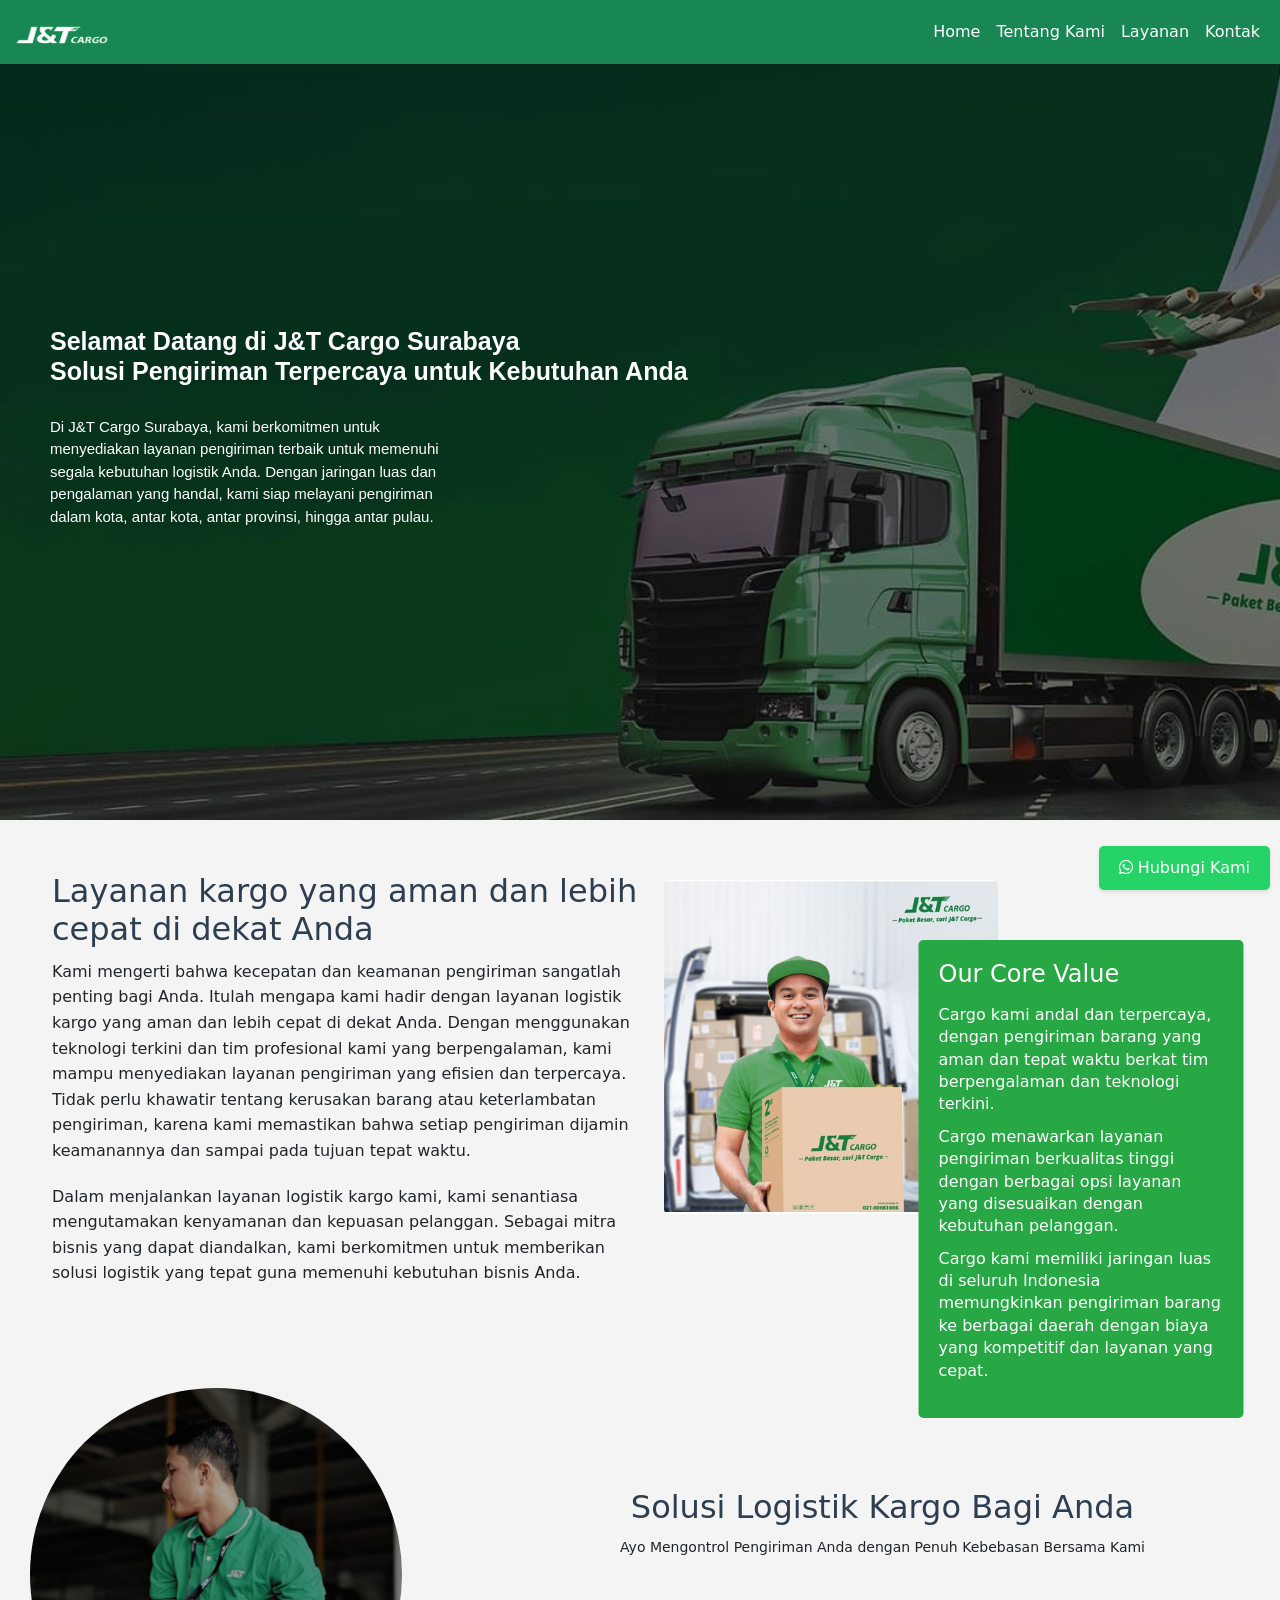
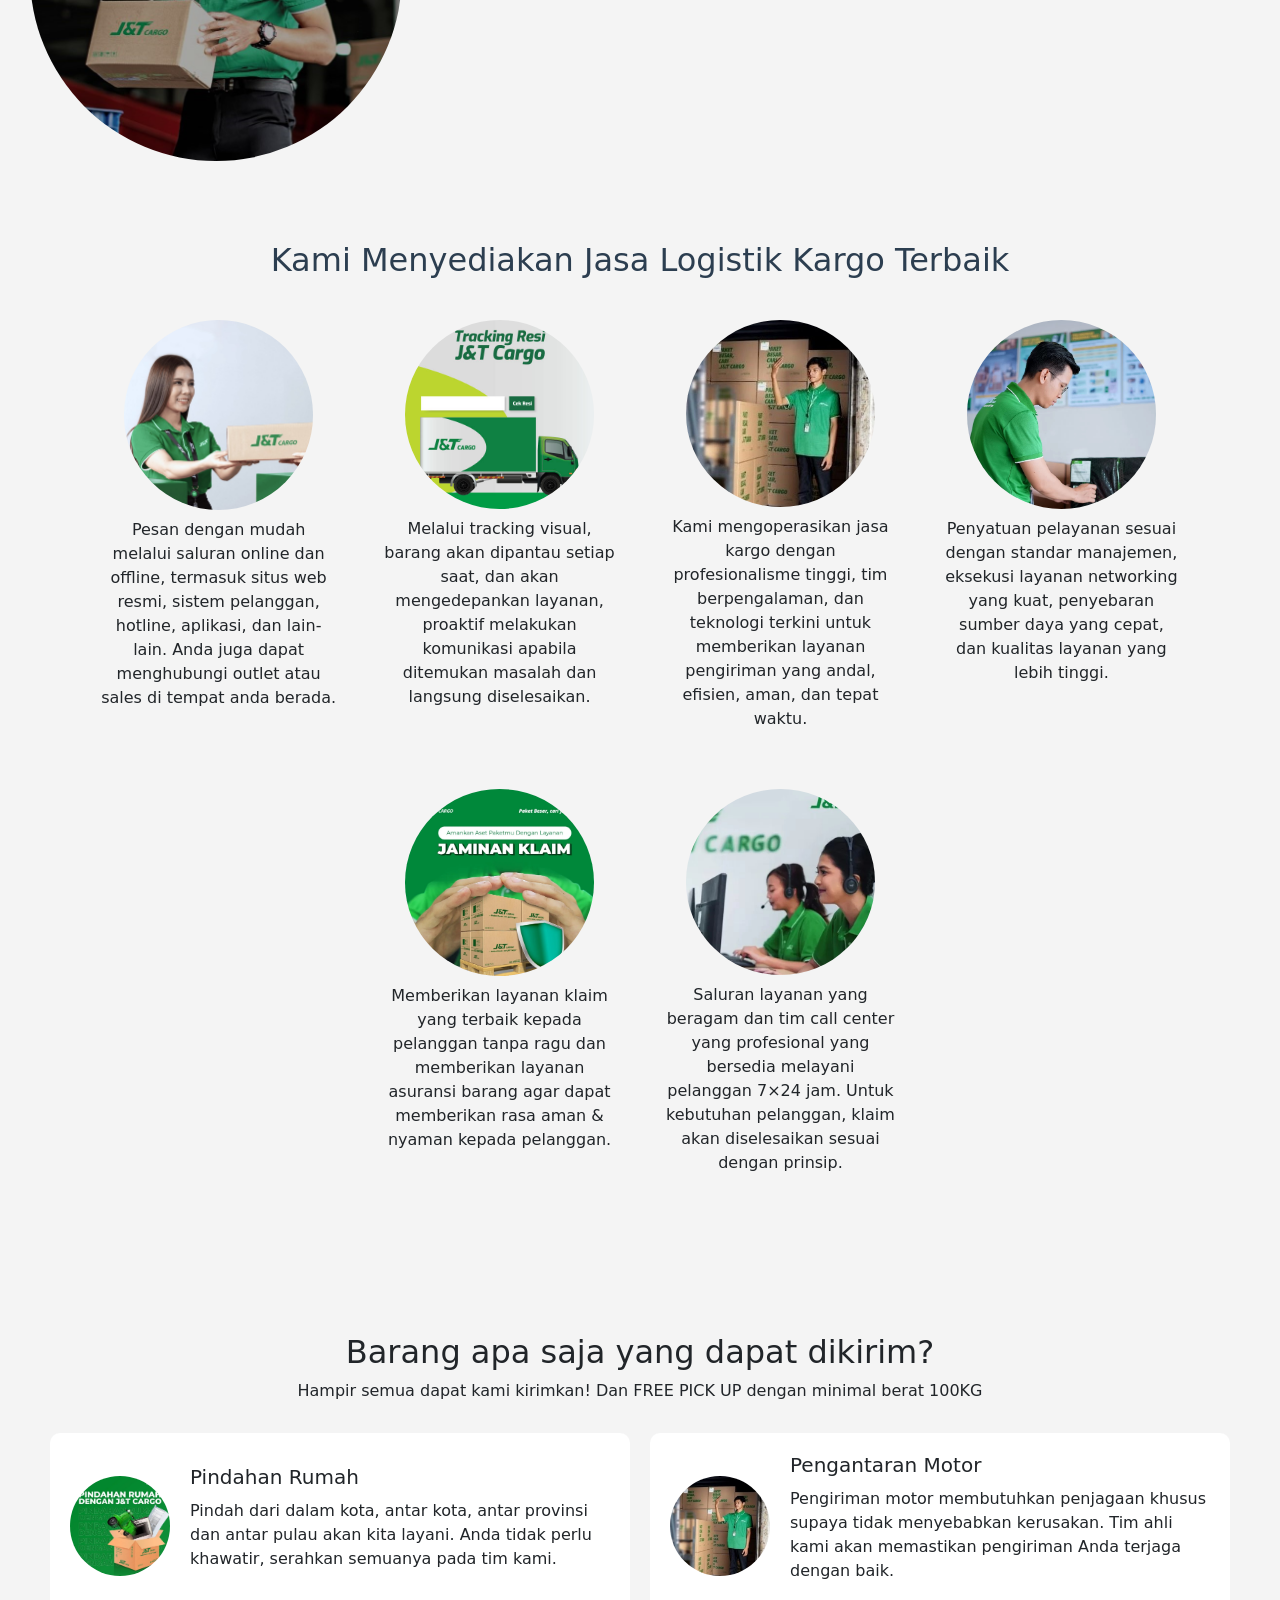
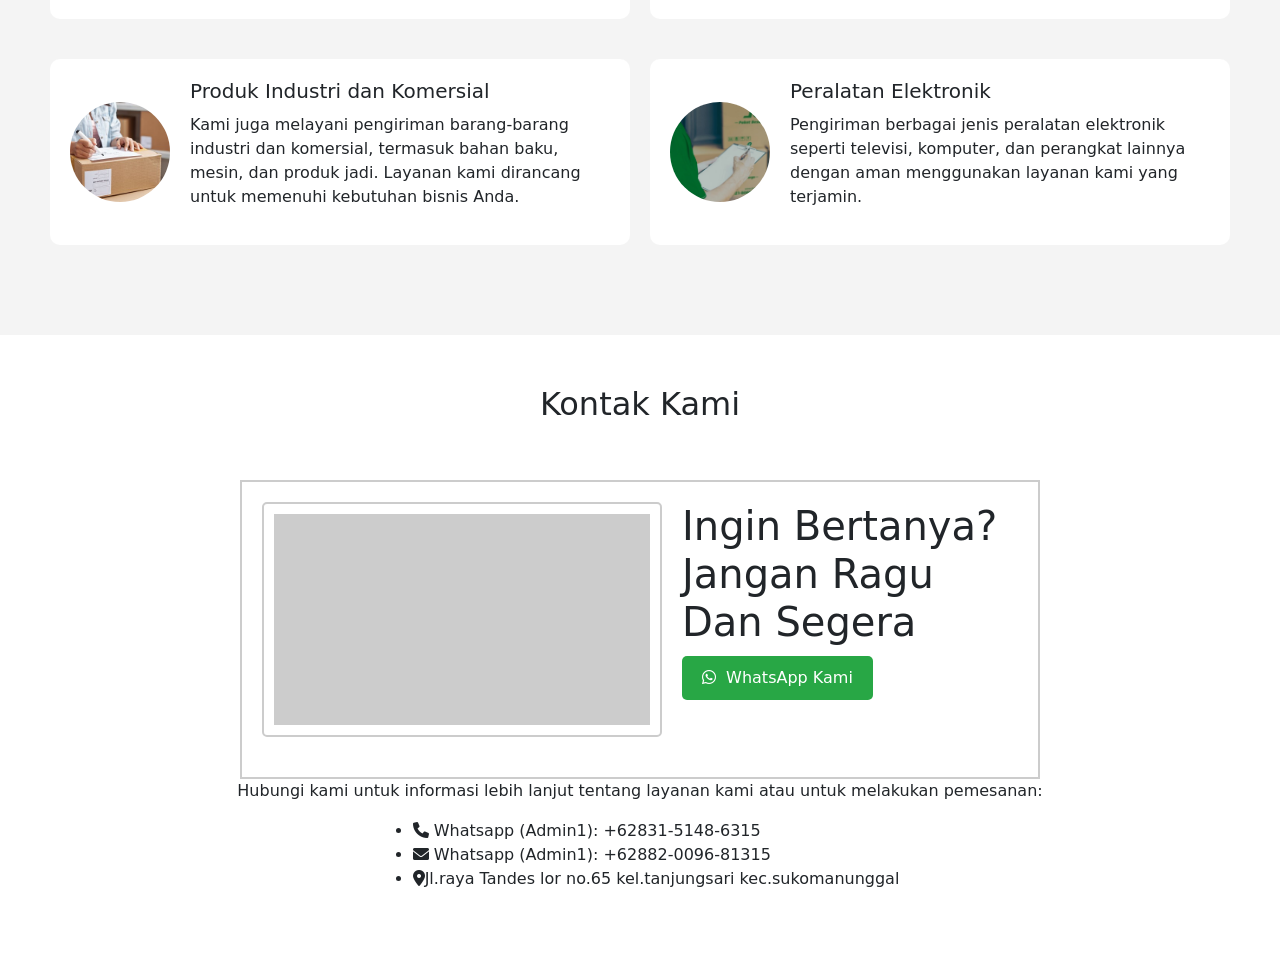
<file: index.html>
<!DOCTYPE html>
<html lang="id">
  <head>
    <meta charset="UTF-8">
    <meta name="viewport" content="width=device-width, initial-scale=1.0">
    <link rel="icon" type="image/png" href="background/logojnt.png">
    <title>Jasa Pengiriman Kargo Terbaik</title>
    <link rel="stylesheet" href="styles.css">
    <link rel="stylesheet" href="https://cdnjs.cloudflare.com/ajax/libs/font-awesome/6.0.0-beta3/css/all.min.css">
    <link href="https://cdn.jsdelivr.net/npm/bootstrap@5.0.2/dist/css/bootstrap.min.css" rel="stylesheet" integrity="sha384-EVSTQN3/azprG1Anm3QDgpJLIm9Nao0Yz1ztcQTwFspd3yD65VohhpuuCOmLASjC" crossorigin="anonymous">
  </head>
  <body>
    <nav class="navbar navbar-expand-lg navbar-success bg-success" id="navbar">
      <div class="container-fluid">
        <a class="navbar-brand" href="#">
          <img src="background/logojnt-removebg-preview.png" alt="Logo J&T" width="100" height="35" class="d-inline-block align-text-top">
        </a>
        <button class="navbar-toggler" type="button" data-bs-toggle="collapse" data-bs-target="#navbarNavAltMarkup" aria-controls="navbarNavAltMarkup" aria-expanded="false" aria-label="Toggle navigation">
          <span class="menu-bar-container">
            <span class="menu-bar"></span>
            <span class="menu-bar"></span>
            <span class="menu-bar"></span>
          </span>
        </button>        
        <div class="collapse navbar-collapse" id="navbarNavAltMarkup">
          <div class="navbar-nav ms-auto">
            <a class="nav-link"aria-current="page" href="#bannerhalamanutama" data-target="bannerhalamanutama">Home</a>
            <a class="nav-link" href="#halaman2" data-target="halaman2">Tentang Kami</a>
            <a class="nav-link" href="#halaman5" data-target="halaman5">Layanan</a>
            <a class="nav-link" href="#kontak" data-target="kontak">Kontak</a>
          </div>
        </div>
      </div>
    </nav>        
    <div class="bannerhalamanutama" id="bannerhalamanutama">
      <h1>Selamat Datang di J&T Cargo Surabaya</h1>
      <h2>Solusi Pengiriman Terpercaya untuk Kebutuhan Anda</h2>
      <p>Di J&T Cargo Surabaya, kami berkomitmen untuk menyediakan layanan pengiriman terbaik untuk memenuhi segala kebutuhan logistik Anda. Dengan jaringan luas dan pengalaman yang handal, kami siap melayani pengiriman dalam kota, antar kota, antar provinsi, hingga antar pulau.</p>
    </div>

    <div class="halaman2" id="halaman2">
      <div class="halaman2-text">
        <h2>Layanan kargo yang aman dan lebih cepat di dekat Anda</h2>
        <p>Kami mengerti bahwa kecepatan dan keamanan pengiriman sangatlah penting bagi Anda. Itulah mengapa kami hadir dengan layanan logistik kargo yang aman dan lebih cepat di dekat Anda. Dengan menggunakan teknologi terkini dan tim profesional kami yang berpengalaman, kami mampu menyediakan layanan pengiriman yang efisien dan terpercaya. Tidak perlu khawatir tentang kerusakan barang atau keterlambatan pengiriman, karena kami memastikan bahwa setiap pengiriman dijamin keamanannya dan sampai pada tujuan tepat waktu.</p>
        <p>Dalam menjalankan layanan logistik kargo kami, kami senantiasa mengutamakan kenyamanan dan kepuasan pelanggan. Sebagai mitra bisnis yang dapat diandalkan, kami berkomitmen untuk memberikan solusi logistik yang tepat guna memenuhi kebutuhan bisnis Anda.</p>
      </div>
      <div class="halaman2-image">
        <img src="background/kurir.jpg" alt="Worker">
        <div class="core-value">
          <h3>Our Core Value</h3>
          <ul>
            <li>Cargo kami andal dan terpercaya, dengan pengiriman barang yang aman dan tepat waktu berkat tim berpengalaman dan teknologi terkini.</li>
            <li>Cargo menawarkan layanan pengiriman berkualitas tinggi dengan berbagai opsi layanan yang disesuaikan dengan kebutuhan pelanggan.</li>
            <li>Cargo kami memiliki jaringan luas di seluruh Indonesia memungkinkan pengiriman barang ke berbagai daerah dengan biaya yang kompetitif dan layanan yang cepat.</li>
          </ul>
        </div>
      </div>
    </div>

    <div class="halaman3" id="halaman3">
      <div class="halaman3-image">
        <img src="background/cek.jpg" alt="ceker">
      </div>
      <div class="halaman3-text">
        <h2>Solusi Logistik Kargo Bagi Anda</h2>
        <p>Ayo Mengontrol Pengiriman Anda dengan Penuh Kebebasan Bersama Kami</p>
      </div>
    </div>
    
    <div class="halaman4" id="halaman4">
      <div class="halaman4-text">
        <h2>Kami Menyediakan Jasa Logistik Kargo Terbaik</h2>
      </div>
      <div class="row">
        <div class="menu-card">
          <img src="background/order.jpeg" alt="order" class="menu-card-img">
          <p class="menu-card-price">Pesan dengan mudah melalui saluran online dan offline, termasuk situs web resmi, sistem pelanggan, hotline, aplikasi, dan lain-lain. Anda juga dapat menghubungi outlet atau sales di tempat anda berada.</p>
        </div>
        <div class="menu-card">
          <img src="background/tracking.jpg" alt="tracking" class="menu-card-img">
          <p class="menu-card-price">Melalui tracking visual, barang akan dipantau setiap saat, dan akan mengedepankan layanan, proaktif melakukan komunikasi apabila ditemukan masalah dan langsung diselesaikan.</p>
        </div>
        <div class="menu-card">
          <img src="background/pengiriman.jpg" alt="pengiriman" class="menu-card-img">
          <p class="menu-card-price">Kami mengoperasikan jasa kargo dengan profesionalisme tinggi, tim berpengalaman, dan teknologi terkini untuk memberikan layanan pengiriman yang andal, efisien, aman, dan tepat waktu.</p>
        </div>
        <div class="menu-card">
          <img src="background/gambar4.jpg" alt="gambar4" class="menu-card-img">
          <p class="menu-card-price">Penyatuan pelayanan sesuai dengan standar manajemen, eksekusi layanan networking yang kuat, penyebaran sumber daya yang cepat, dan kualitas layanan yang lebih tinggi.</p>
        </div>
        <div class="menu-card">
          <img src="background/klaim.jpg" alt="klaim" class="menu-card-img">
          <p class="menu-card-price">Memberikan layanan klaim yang terbaik kepada pelanggan tanpa ragu dan memberikan layanan asuransi barang agar dapat memberikan rasa aman & nyaman kepada pelanggan.</p>
        </div>
        <div class="menu-card">
          <img src="background/gambar6.jpg" alt="cs" class="menu-card-img">
          <p class="menu-card-price">Saluran layanan yang beragam dan tim call center yang profesional yang bersedia melayani pelanggan 7×24 jam. Untuk kebutuhan pelanggan, klaim akan diselesaikan sesuai dengan prinsip.</p>
        </div>
      </div>
    </div>

    <div class="halaman5" id="halaman5">
      <div class="halaman5-text">
        <h2>Barang apa saja yang dapat dikirim?</h2>
        <p>Hampir semua dapat kami kirimkan! Dan FREE PICK UP dengan minimal berat 100KG</p>
      </div>
        <div class="halaman5-row">
          <div class="halaman5-item">
            <img src="background/pindahrumah.jpg" alt="Gambar">
            <div class="keterangan-gambar">
              <h1>Pindahan Rumah</h1>
              <p>Pindah dari dalam kota, antar kota, antar provinsi dan antar pulau akan kita layani. Anda tidak perlu khawatir, serahkan semuanya pada tim kami.</p>
            </div>
          </div>
          <div class="halaman5-item">
            <img src="background/pengiriman.jpg" alt="Gambar">
            <div class="keterangan-gambar">
              <h1>Pengantaran Motor</h1>
              <p>Pengiriman motor membutuhkan penjagaan khusus supaya tidak menyebabkan kerusakan. Tim ahli kami akan memastikan pengiriman Anda terjaga dengan baik.</p>
            </div>
          </div>
        </div>
        <div class="halaman5-row">
          <div class="halaman5-item">
            <img src="background/barangberharga.jpg" alt="Gambar">
            <div class="keterangan-gambar">
              <h1>Produk Industri dan Komersial</h1>
              <p>Kami juga melayani pengiriman barang-barang industri dan komersial, termasuk bahan baku, mesin, dan produk jadi. Layanan kami dirancang untuk memenuhi kebutuhan bisnis Anda.</p>
            </div>
          </div>
          <div class="halaman5-item">
            <img src="background/dokumen.jpg" alt="Gambar">
            <div class="keterangan-gambar">
              <h1>Peralatan Elektronik</h1>
              <p>Pengiriman berbagai jenis peralatan elektronik seperti televisi, komputer, dan perangkat lainnya dengan aman menggunakan layanan kami yang terjamin.</p>
            </div>
          </div>
        </div>
      </div>      
    </div>
    
    <section id="kontak" class="kontak">
      <h2><span>Kontak Kami</h2>
        <br></br>   
        <div class="kontak-content">
          <div class="map-container">
              <div class="iframe-container">
                <iframe src="https://www.google.com/maps/embed?pb=!1m18!1m12!1m3!1d3957.8200371009743!2d112.69039597442499!3d-7.261311871339824!2m3!1f0!2f0!3f0!3m2!1i1024!2i768!4f13.1!3m3!1m2!1s0x2dd7fea2ed6632c7%3A0x75d313a281c011a7!2sJl.%20Raya%20Tandes%20Lor%20No.65%2C%20Tanjungsari%2C%20Kec.%20Sukomanunggal%2C%20Surabaya%2C%20Jawa%20Timur%2060187!5e0!3m2!1sen!2sid!4v1715939156289!5m2!1sen!2sid" width="600" height="450" style="border:0;" allowfullscreen="" loading="lazy" referrerpolicy="no-referrer-when-downgrade"></iframe>
              </div>
          </div>
          <div class="kontak-form">
              <h1>Ingin Bertanya? Jangan Ragu Dan Segera</h1>
              <div class="whatsapp-button">
                  <a href="https://wa.me/0882009681315" target="_blank">
                      <i class="fab fa-whatsapp"></i> WhatsApp Kami
                  </a>
              </div>
          </div>
      </div> 
      <button onclick="scrollToTop()" id="scrollToTopBtn" title="Kembali ke Home">
        <i class="fas fa-arrow-up"></i>
      </button>         
      <div class="whatsapp-buttongeser">
        <a href="https://wa.me/0882009681315" target="_blank">
          <i class="fab fa-whatsapp"></i>
          Hubungi Kami
        </a>
      </div>          
  <script src="script.js"></script>
      <p>Hubungi kami untuk informasi lebih lanjut tentang layanan kami atau untuk melakukan pemesanan:</p>
      <ul>
        <li><i class="fas fa-phone"></i> Whatsapp (Admin1): +62831-5148-6315</li>
        <li><i class="fas fa-envelope"></i>  Whatsapp (Admin1): +62882-0096-81315</li>
        <li><i class="fas fa-map-marker-alt"></i>Jl.raya Tandes lor no.65 kel.tanjungsari kec.sukomanunggal</li>
      </ul>
    </div>
    <script src="https://cdn.jsdelivr.net/npm/@popperjs/core@2.10.2/dist/umd/popper.min.js" integrity="sha384-7+zCNj/IqJ95wo16oMtfsKbZ9ccEh31eOz1HGyDuCQ6wgnyJNSYdrPa03rtR1zdB" crossorigin="anonymous"></script>
    <script src="https://cdn.jsdelivr.net/npm/bootstrap@5.1.3/dist/js/bootstrap.min.js" integrity="sha384-QJHtvGhmr9XOIpI6YVutG+2QOK9T+ZnN4kzFN1RtK3zEFEIsxhlmWl5/YESvpZ13" crossorigin="anonymous"></script>
  </body>
</html>
</file>
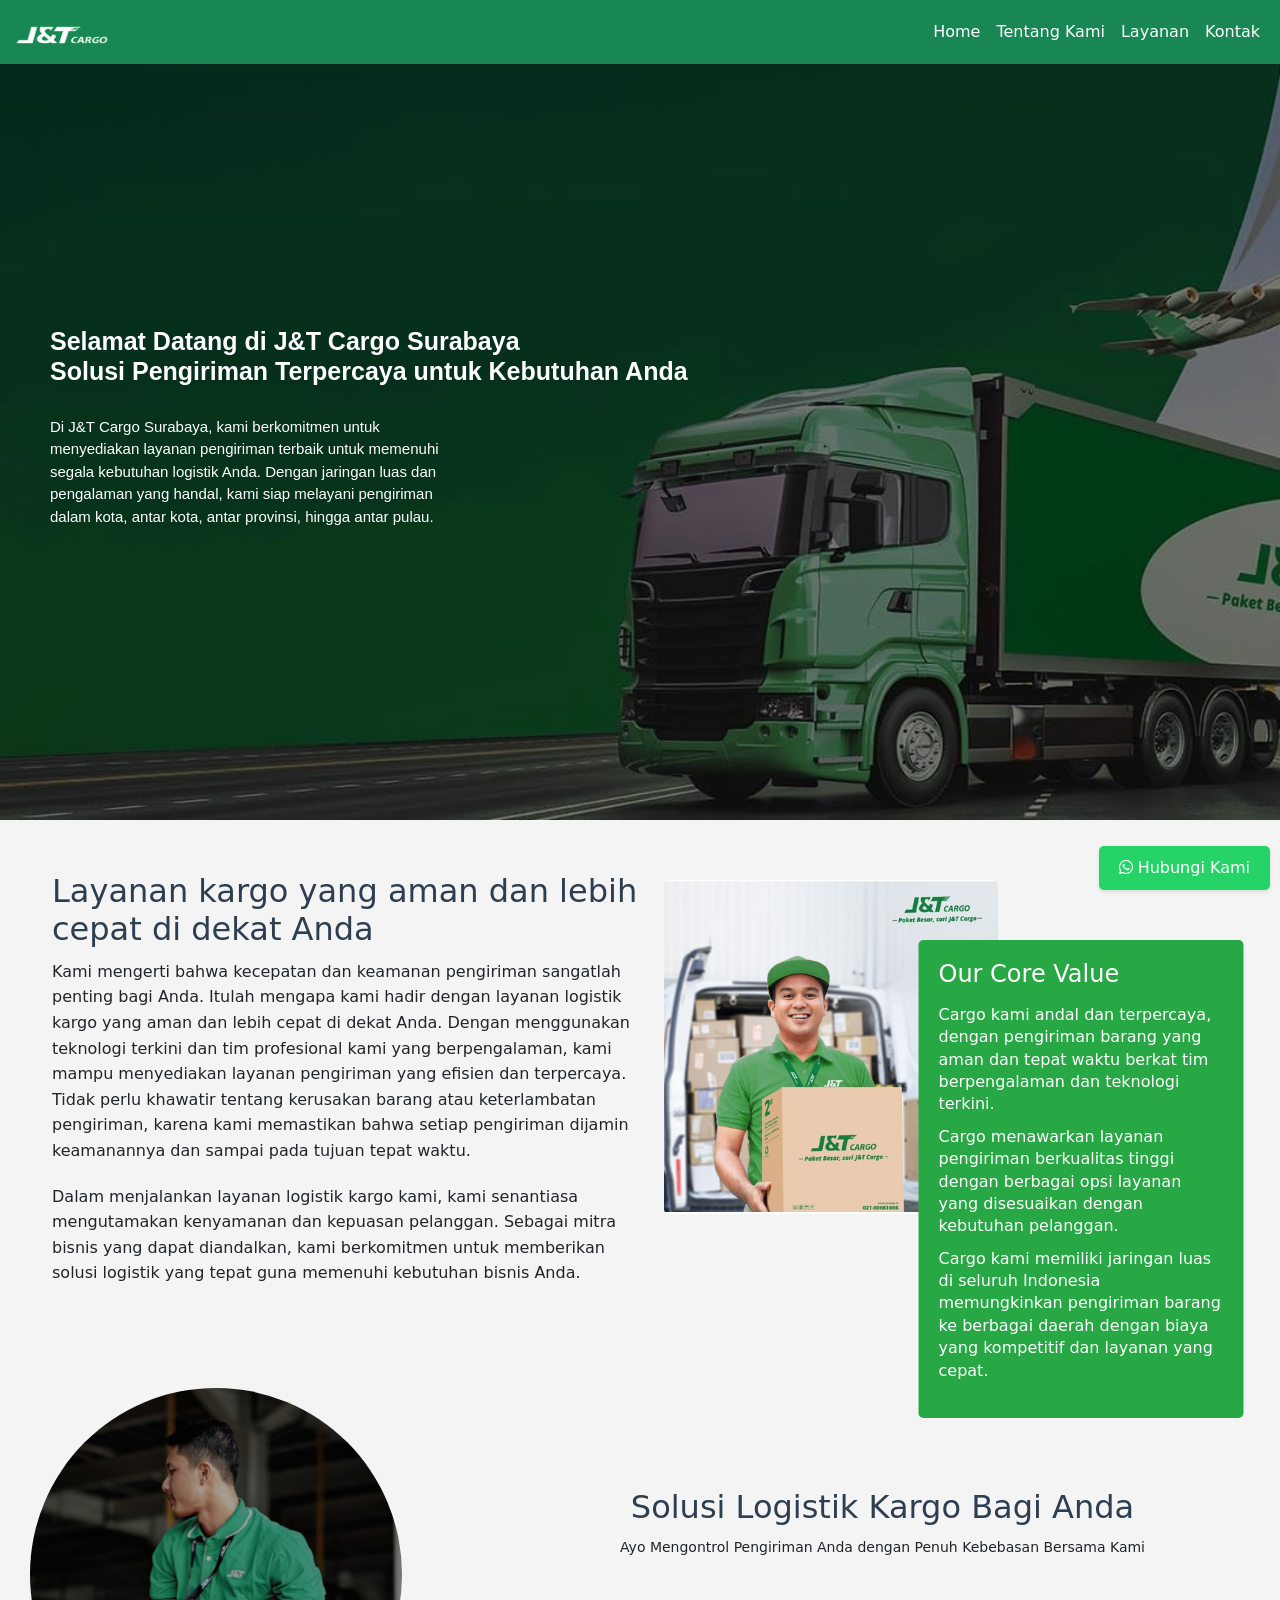
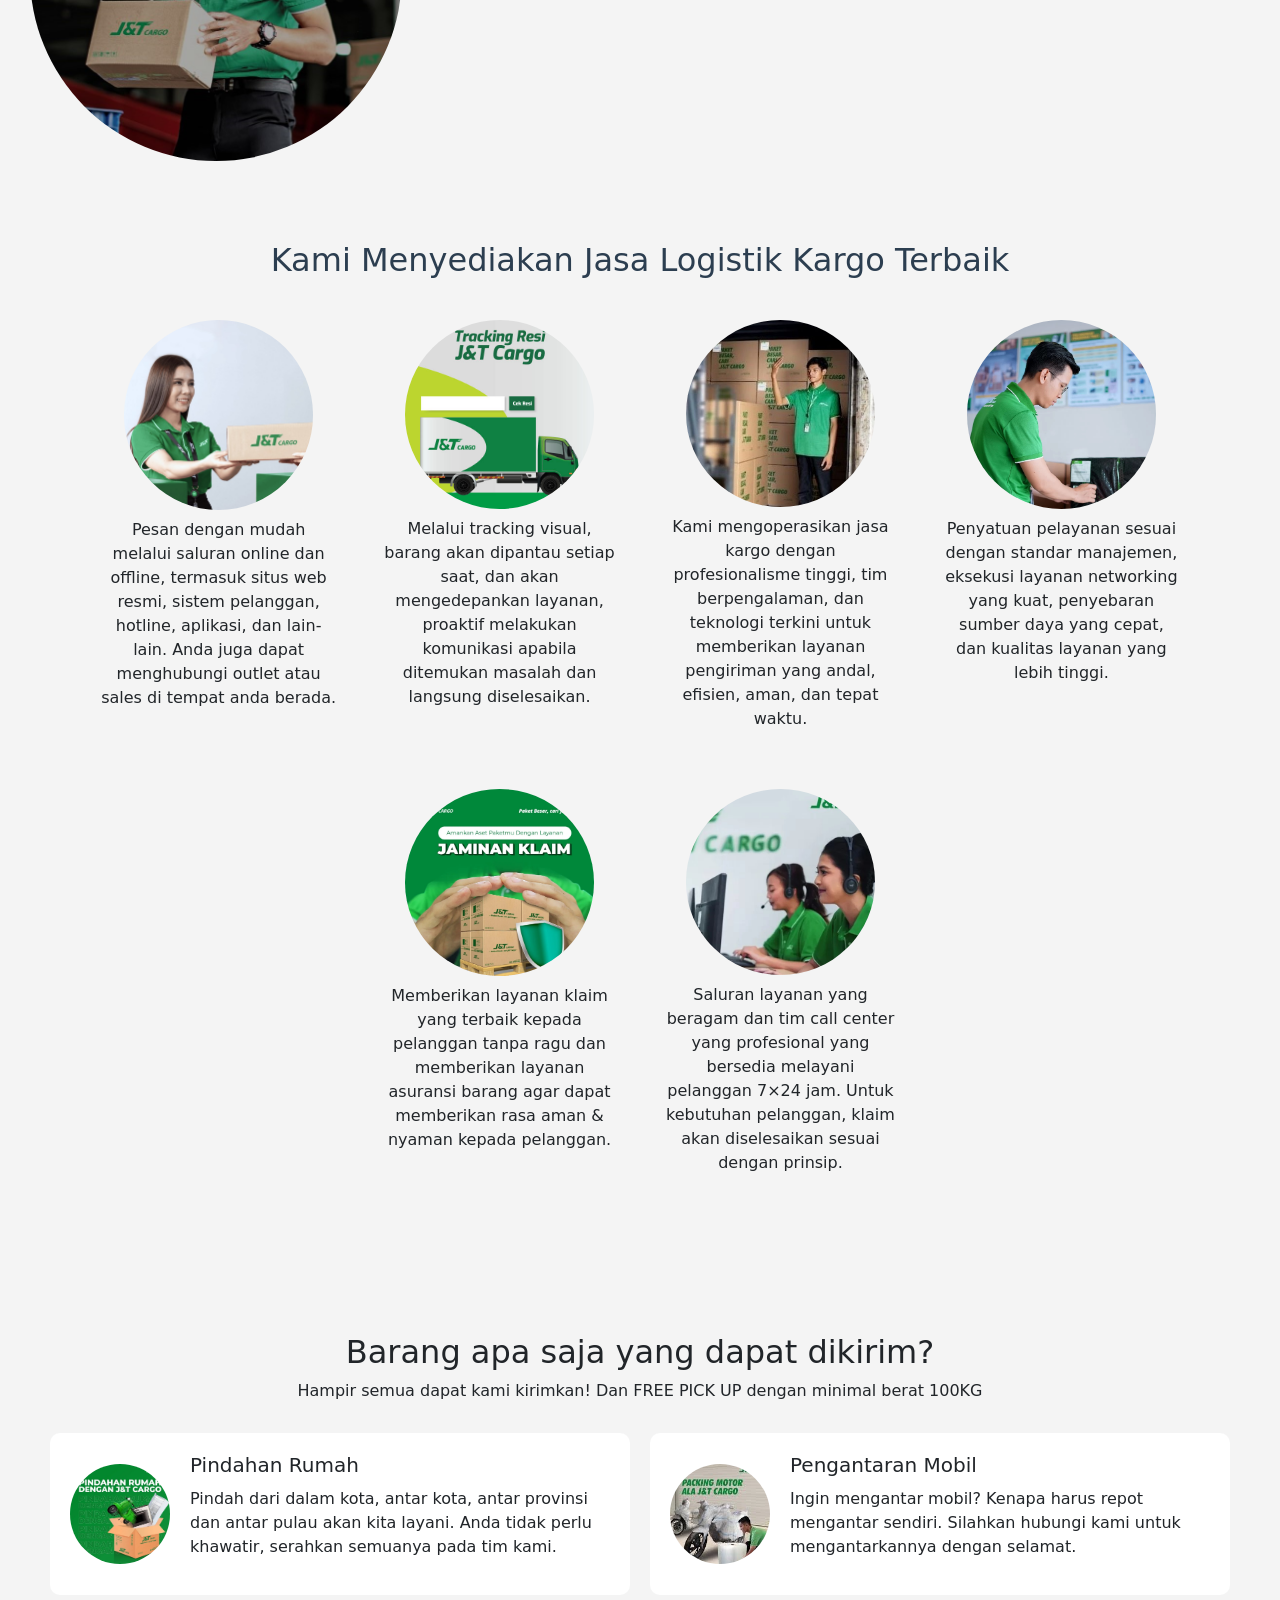
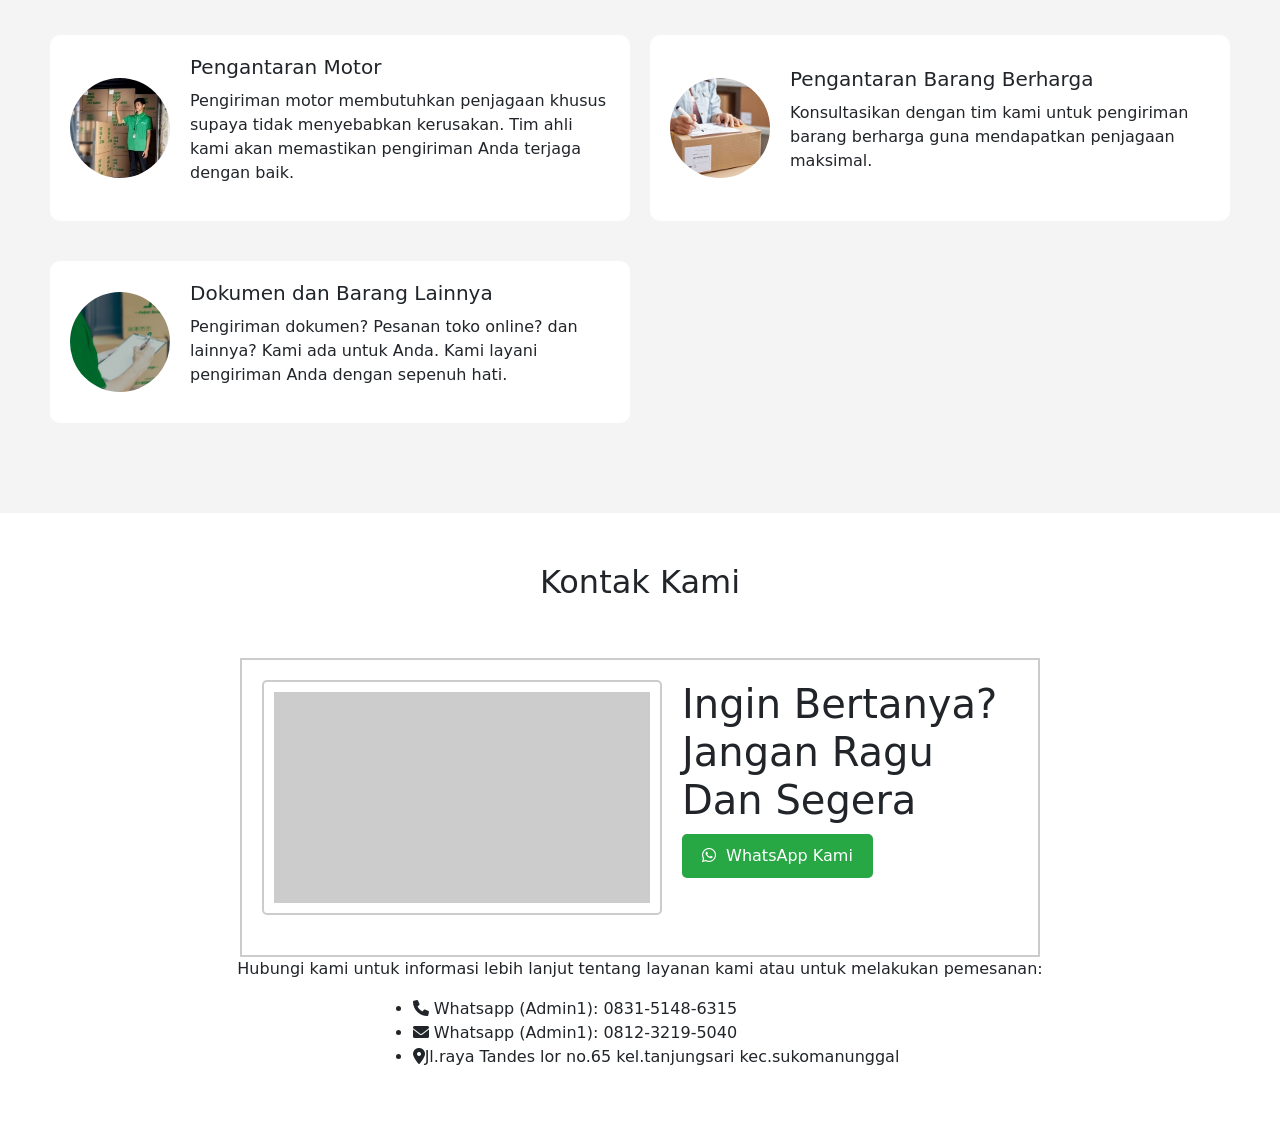
<file: home.html>
<!DOCTYPE html>
<html lang="id">
  <head>
    <meta charset="UTF-8">
    <meta name="viewport" content="width=device-width, initial-scale=1.0">
    <title>Jasa Pengiriman Kargo Terbaik</title>
    <link rel="stylesheet" href="styles.css">
    <link rel="stylesheet" href="https://cdnjs.cloudflare.com/ajax/libs/font-awesome/6.0.0-beta3/css/all.min.css">
    <link href="https://cdn.jsdelivr.net/npm/bootstrap@5.0.2/dist/css/bootstrap.min.css" rel="stylesheet" integrity="sha384-EVSTQN3/azprG1Anm3QDgpJLIm9Nao0Yz1ztcQTwFspd3yD65VohhpuuCOmLASjC" crossorigin="anonymous">
  </head>
  <body>
    <nav class="navbar navbar-expand-lg navbar-success bg-success" id="navbar">
      <div class="container-fluid">
        <a class="navbar-brand" href="#">
          <img src="background/logojnt-removebg-preview.png" alt="Logo J&T" width="100" height="35" class="d-inline-block align-text-top">
        </a>
        <button class="navbar-toggler" type="button" data-bs-toggle="collapse" data-bs-target="#navbarNavAltMarkup" aria-controls="navbarNavAltMarkup" aria-expanded="false" aria-label="Toggle navigation">
          <span class="menu-bar-container">
            <span class="menu-bar"></span>
            <span class="menu-bar"></span>
            <span class="menu-bar"></span>
          </span>
        </button>        
        <div class="collapse navbar-collapse" id="navbarNavAltMarkup">
          <div class="navbar-nav ms-auto">
            <a class="nav-link"aria-current="page" href="#bannerhalamanutama" data-target="bannerhalamanutama">Home</a>
            <a class="nav-link" href="#halaman2" data-target="halaman2">Tentang Kami</a>
            <a class="nav-link" href="#halaman5" data-target="halaman5">Layanan</a>
            <a class="nav-link" href="#kontak" data-target="kontak">Kontak</a>
          </div>
        </div>
      </div>
    </nav>        
    <div class="bannerhalamanutama" id="bannerhalamanutama">
      <h1>Selamat Datang di J&T Cargo Surabaya</h1>
      <h2>Solusi Pengiriman Terpercaya untuk Kebutuhan Anda</h2>
      <p>Di J&T Cargo Surabaya, kami berkomitmen untuk menyediakan layanan pengiriman terbaik untuk memenuhi segala kebutuhan logistik Anda. Dengan jaringan luas dan pengalaman yang handal, kami siap melayani pengiriman dalam kota, antar kota, antar provinsi, hingga antar pulau.</p>
    </div>

    <div class="halaman2" id="halaman2">
      <div class="halaman2-text">
        <h2>Layanan kargo yang aman dan lebih cepat di dekat Anda</h2>
        <p>Kami mengerti bahwa kecepatan dan keamanan pengiriman sangatlah penting bagi Anda. Itulah mengapa kami hadir dengan layanan logistik kargo yang aman dan lebih cepat di dekat Anda. Dengan menggunakan teknologi terkini dan tim profesional kami yang berpengalaman, kami mampu menyediakan layanan pengiriman yang efisien dan terpercaya. Tidak perlu khawatir tentang kerusakan barang atau keterlambatan pengiriman, karena kami memastikan bahwa setiap pengiriman dijamin keamanannya dan sampai pada tujuan tepat waktu.</p>
        <p>Dalam menjalankan layanan logistik kargo kami, kami senantiasa mengutamakan kenyamanan dan kepuasan pelanggan. Sebagai mitra bisnis yang dapat diandalkan, kami berkomitmen untuk memberikan solusi logistik yang tepat guna memenuhi kebutuhan bisnis Anda.</p>
      </div>
      <div class="halaman2-image">
        <img src="background/kurir.jpg" alt="Worker">
        <div class="core-value">
          <h3>Our Core Value</h3>
          <ul>
            <li>Cargo kami andal dan terpercaya, dengan pengiriman barang yang aman dan tepat waktu berkat tim berpengalaman dan teknologi terkini.</li>
            <li>Cargo menawarkan layanan pengiriman berkualitas tinggi dengan berbagai opsi layanan yang disesuaikan dengan kebutuhan pelanggan.</li>
            <li>Cargo kami memiliki jaringan luas di seluruh Indonesia memungkinkan pengiriman barang ke berbagai daerah dengan biaya yang kompetitif dan layanan yang cepat.</li>
          </ul>
        </div>
      </div>
    </div>

    <div class="halaman3" id="halaman3">
      <div class="halaman3-image">
        <img src="background/cek.jpg" alt="ceker">
      </div>
      <div class="halaman3-text">
        <h2>Solusi Logistik Kargo Bagi Anda</h2>
        <p>Ayo Mengontrol Pengiriman Anda dengan Penuh Kebebasan Bersama Kami</p>
      </div>
    </div>
    
    <div class="halaman4" id="halaman4">
      <div class="halaman4-text">
        <h2>Kami Menyediakan Jasa Logistik Kargo Terbaik</h2>
      </div>
      <div class="row">
        <div class="menu-card">
          <img src="background/order.jpeg" alt="order" class="menu-card-img">
          <p class="menu-card-price">Pesan dengan mudah melalui saluran online dan offline, termasuk situs web resmi, sistem pelanggan, hotline, aplikasi, dan lain-lain. Anda juga dapat menghubungi outlet atau sales di tempat anda berada.</p>
        </div>
        <div class="menu-card">
          <img src="background/tracking.jpg" alt="tracking" class="menu-card-img">
          <p class="menu-card-price">Melalui tracking visual, barang akan dipantau setiap saat, dan akan mengedepankan layanan, proaktif melakukan komunikasi apabila ditemukan masalah dan langsung diselesaikan.</p>
        </div>
        <div class="menu-card">
          <img src="background/pengiriman.jpg" alt="pengiriman" class="menu-card-img">
          <p class="menu-card-price">Kami mengoperasikan jasa kargo dengan profesionalisme tinggi, tim berpengalaman, dan teknologi terkini untuk memberikan layanan pengiriman yang andal, efisien, aman, dan tepat waktu.</p>
        </div>
        <div class="menu-card">
          <img src="background/gambar4.jpg" alt="gambar4" class="menu-card-img">
          <p class="menu-card-price">Penyatuan pelayanan sesuai dengan standar manajemen, eksekusi layanan networking yang kuat, penyebaran sumber daya yang cepat, dan kualitas layanan yang lebih tinggi.</p>
        </div>
        <div class="menu-card">
          <img src="background/klaim.jpg" alt="klaim" class="menu-card-img">
          <p class="menu-card-price">Memberikan layanan klaim yang terbaik kepada pelanggan tanpa ragu dan memberikan layanan asuransi barang agar dapat memberikan rasa aman & nyaman kepada pelanggan.</p>
        </div>
        <div class="menu-card">
          <img src="background/gambar6.jpg" alt="cs" class="menu-card-img">
          <p class="menu-card-price">Saluran layanan yang beragam dan tim call center yang profesional yang bersedia melayani pelanggan 7×24 jam. Untuk kebutuhan pelanggan, klaim akan diselesaikan sesuai dengan prinsip.</p>
        </div>
      </div>
    </div>

    <div class="halaman5" id="halaman5">
      <div class="halaman5-text">
        <h2>Barang apa saja yang dapat dikirim?</h2>
        <p>Hampir semua dapat kami kirimkan! Dan FREE PICK UP dengan minimal berat 100KG</p>
      </div>
      <div class="halaman5-row">
        <div class="halaman5-item">
          <img src="background/pindahrumah.jpg" alt="Gambar">
          <div class="keterangan-gambar">
            <h1>Pindahan Rumah</h1>
            <p>Pindah dari dalam kota, antar kota, antar provinsi dan antar pulau akan kita layani. Anda tidak perlu khawatir, serahkan semuanya pada tim kami.</p>
          </div>
        </div>
        <div class="halaman5-item">
          <img src="background/kendaraan.jpg" alt="Gambar">
          <div class="keterangan-gambar">
            <h1>Pengantaran Mobil</h1>
            <p>Ingin mengantar mobil? Kenapa harus repot mengantar sendiri. Silahkan hubungi kami untuk mengantarkannya dengan selamat.</p>
          </div>
        </div>
      </div>
      <div class="halaman5-row">
        <div class="halaman5-item">
          <img src="background/pengiriman.jpg" alt="Gambar">
          <div class="keterangan-gambar">
            <h1>Pengantaran Motor</h1>
            <p>Pengiriman motor membutuhkan penjagaan khusus supaya tidak menyebabkan kerusakan. Tim ahli kami akan memastikan pengiriman Anda terjaga dengan baik.</p>
          </div>
        </div>
        <div class="halaman5-item">
          <img src="background/barangberharga.jpg" alt="Gambar">
          <div class="keterangan-gambar">
            <h1>Pengantaran Barang Berharga</h1>
            <p>Konsultasikan dengan tim kami untuk pengiriman barang berharga guna mendapatkan penjagaan maksimal.</p>
          </div>
        </div>
      </div>
      <div class="halaman5-row">
        <div class="halaman5-item">
          <img src="background/dokumen.jpg" alt="Gambar">
          <div class="keterangan-gambar">
            <h1>Dokumen dan Barang Lainnya</h1>
            <p>Pengiriman dokumen? Pesanan toko online? dan lainnya? Kami ada untuk Anda. Kami layani pengiriman Anda dengan sepenuh hati.</p>
          </div>
        </div>
      </div>
    </div>
    
    <section id="kontak" class="kontak">
      <h2><span>Kontak Kami</h2>
        <br></br>   
        <div class="kontak-content">
          <div class="map-container">
              <div class="iframe-container">
                <iframe src="https://www.google.com/maps/embed?pb=!1m18!1m12!1m3!1d3957.8200371009743!2d112.69039597442499!3d-7.261311871339824!2m3!1f0!2f0!3f0!3m2!1i1024!2i768!4f13.1!3m3!1m2!1s0x2dd7fea2ed6632c7%3A0x75d313a281c011a7!2sJl.%20Raya%20Tandes%20Lor%20No.65%2C%20Tanjungsari%2C%20Kec.%20Sukomanunggal%2C%20Surabaya%2C%20Jawa%20Timur%2060187!5e0!3m2!1sen!2sid!4v1715939156289!5m2!1sen!2sid" width="600" height="450" style="border:0;" allowfullscreen="" loading="lazy" referrerpolicy="no-referrer-when-downgrade"></iframe>
              </div>
          </div>
          <div class="kontak-form">
              <h1>Ingin Bertanya? Jangan Ragu Dan Segera</h1>
              <div class="whatsapp-button">
                  <a href="https://wa.me/083151486315" target="_blank">
                      <i class="fab fa-whatsapp"></i> WhatsApp Kami
                  </a>
              </div>
          </div>
      </div>
      <div class="whatsapp-buttongeser">
        <a href="https://wa.me/081232195040" target="_blank">
          <i class="fab fa-whatsapp"></i>
          Hubungi Kami
        </a>
      </div>          
  <script src="script.js"></script>
      <p>Hubungi kami untuk informasi lebih lanjut tentang layanan kami atau untuk melakukan pemesanan:</p>
      <ul>
        <li><i class="fas fa-phone"></i> Whatsapp (Admin1): 0831-5148-6315</li>
        <li><i class="fas fa-envelope"></i>  Whatsapp (Admin1): 0812-3219-5040</li>
        <li><i class="fas fa-map-marker-alt"></i>Jl.raya Tandes lor no.65 kel.tanjungsari kec.sukomanunggal</li>
      </ul>
    </div>
    <script src="https://cdn.jsdelivr.net/npm/@popperjs/core@2.10.2/dist/umd/popper.min.js" integrity="sha384-7+zCNj/IqJ95wo16oMtfsKbZ9ccEh31eOz1HGyDuCQ6wgnyJNSYdrPa03rtR1zdB" crossorigin="anonymous"></script>
    <script src="https://cdn.jsdelivr.net/npm/bootstrap@5.1.3/dist/js/bootstrap.min.js" integrity="sha384-QJHtvGhmr9XOIpI6YVutG+2QOK9T+ZnN4kzFN1RtK3zEFEIsxhlmWl5/YESvpZ13" crossorigin="anonymous"></script>
  </body>
</html>
</file>
<file: styles.css>
/* General Styles */
body,
html {
  margin: 0;
  padding: 0;
  font-family: Arial, sans-serif;
  color: #333;
  height: 100%;
}
.navbar-nav .nav-link {
  color: white; /* Warna teks putih */
}

.navbar-nav .nav-link:hover,
.navbar-nav .nav-link:focus {
  background-color: white; /* Warna latar belakang putih saat hover */
  color: green; /* Warna teks hijau saat hover */
}

.navbar-nav .nav-link.active {
  background-color: white; /* Warna latar belakang putih saat aktif */
  color: green; /* Warna teks hijau saat aktif */
}
.since {
  font-size: 20px;
  margin-bottom: 10px;
}
#hamburger-menu {
  display: none; /* Mengatur warna ikon menjadi putih */
}
/* Gaya untuk menu hamburger */
.navbar-toggler {
  border: none; /* Hapus border default dari tombol hamburger */
  background: transparent; /* Jadikan latar belakang tombol hamburger transparan */
  padding: 0; /* Hapus padding default */
}

.menu-bar-container {
  display: flex; /* Gunakan Flexbox */
  flex-direction: column; /* Atur orientasi kolom */
  justify-content: center; /* Posisikan garis di tengah secara vertikal */
  align-items: center; /* Posisikan garis di tengah secara horizontal */
  width: 30px; /* Lebar container */
  height: 20px; /* Tinggi container */
}

.menu-bar {
  display: block;
  width: 80%; /* Lebar garis */
  height: 2px; /* Tinggi garis */
  background-color: white; /* Warna putih untuk garis-garis hamburger */
  margin: 2px 0; /* Jarak antar garis */
  transition: background-color 0.3s ease; /* Mengatur transisi untuk efek hover */
}

/* Ubah warna garis menjadi hijau saat di-hover */
.navbar-toggler:hover.menu-bar {
  background-color: green; /* Warna hijau saat di-hover */
}

/* Gaya untuk menu navigasi */
.navbar-nav.nav-link {
  color: white; /* Warna teks putih */
}

/* Efek hover untuk menu navigasi */
.navbar-nav.nav-link:hover {
  color: green; /* Warna hijau saat di-hover */
}
.navbar-nav.dropdown:hover.dropdown-menu {
  display: block;
}

.navbar-nav.dropdown-menu {
  margin-top: 0;
}
.bannerhalamanutama {
  background-image: url('background/home1.jpg'); /* Replace with your image path */
  background-size: cover;
  background-position: left;
  padding: 20px 50px; /* Adjust padding to ensure elements are not too close to the edges */
  text-align: left;
  color: #fff;
  display: flex;
  flex-direction: column;
  justify-content: center; /* Align items to the top */
  align-items: flex-start; /* Align items to the left */
  height: 84vh;
  position: relative;
  font-family: 'Roboto', sans-serif; /* Font for a modern look */
}

.bannerhalamanutama::before {
  content: '';
  position: absolute;
  top: 0;
  left: 0;
  width: 100%;
  height: 100%;
  background: rgba(0, 0, 0, 0.5); /* Dark overlay for better text visibility */
  z-index: 1;
}

.bannerhalamanutama * {
  position: relative;
  z-index: 2;
}

.bannerhalamanutama h1 {
  font-size: 25px; /* Larger font size for the main heading */
  margin: 0px 0; /* Adjust margin for spacing */
  padding: 0;
  font-family: 'Montserrat', sans-serif; /* Stylish font for headings */
  font-weight: bold; /* Make the font bold */
}

.bannerhalamanutama h2 {
  font-size: 25px; /* Slightly smaller font size for the subheading */
  margin: 0px 0; /* Adjust margin for spacing */
  padding: 0;
  font-family: 'Montserrat', sans-serif; /* Consistent font for headings */
  font-weight: bold; /* Make the font bold */
  max-width: 700px;
}

.bannerhalamanutama p {
  font-size: 15px; /* Font size for paragraph text */
  margin: 30px 0; /* Adjust margin for spacing */
  padding: 0;
  max-width: 400px; /* Restrict the width for better readability */
}

@media (max-width: 768px) {
  .bannerhalamanutama {
    padding: 20px; /* Reduce padding for smaller screens */
  }

  .bannerhalamanutama h1 {
    font-size: 20px; /* Adjust font size for smaller screens */
  }

  .bannerhalamanutama h2 {
    font-size: 19px; /* Adjust font size for smaller screens */ 
  }

  .bannerhalamanutama p {
    font-size: 10px; /* Adjust font size for smaller screens */
  }
}


.halaman2 {
  display: flex;
  flex-wrap: wrap;
  justify-content: space-around;
  align-items: flex-start;
  padding: 50px;
  background-color: #f4f4f4;
}

.halaman2-text {
  max-width: 600px;
  flex: 1 1 300px;
  margin: 2px;
}

.halaman2-text h2 {
  color: #2c3e50;
  font-size: 32px;
  margin-bottom: 10px;
}

.halaman2-text p {
  font-size: 16px;
  line-height: 1.6;
  margin-bottom: 20px;
}

.halaman2-image {
  position: relative;
  flex: 1 1 100px;
  margin: 10px;
}

.halaman2-image img {
  max-width: 60%;
  border-radius: 5px;
}

.core-value {
  position: absolute;
  top: 60px;
  left: 75%;
  transform: translateX(-50%);
  background-color: #28a745;
  color: #fff;
  padding: 20px;
  border-radius: 5px;
  width: 325px;
  box-shadow: 0 0 10px rgba(252, 251, 251, 0.1);
}

.core-value h3 {
  font-size: 24px;
  margin-bottom: 15px;
}

.core-value ul {
  list-style: none;
  padding: 0;
}

.core-value li {
  margin-bottom: 10px;
  line-height: 1.4;
}

.halaman3 {
  display: flex;
  flex-wrap: wrap;
  justify-content: space-around;
  align-items: flex-start;
  padding: 20px;
  background-color: #f4f4f4;
}

.halaman3-text {
  max-width: 3000px; /* Mengurangi lebar maksimum text */
  flex: 1 1 100px;
  margin: 110px; /* Mengurangi margin */
  display: flex; /* Menjadikan konten dalam flex container */
  flex-direction: column; /* Menjadikan konten berada dalam satu kolom */
  align-items: center; /* Mengatur konten agar berada di tengah */
  text-align: right; /* Mengatur teks agar berada di tengah */
}

.halaman3-text h2 {
  color: #2c3e50;
  font-size: 32px;
  margin-bottom: 10px;
}

.halaman3-text p {
  font-size: 14px;
  line-height: 1.6;
  margin-bottom: 10px;
}

.halaman3-image {
  flex: 1 1 30px; /* Mengurangi lebar gambar */
  margin: 10px; /* Mengurangi margin */
}

.halaman3-image img {
  max-width: 80%; /* Gambar akan menyesuaikan lebar maksimum dari parent elementnya */
  border-radius: 60%;
}

.halaman4 {
  display: flex;
  flex-wrap: wrap;
  justify-content: center;
  align-items: center;
  padding: 50px;
  background-color: #f4f4f4;
}

.halaman4-text {
  width: 100%;
  text-align: center;
  margin-bottom: 30px;
}

.halaman4-text h2 {
  color: #2c3e50;
  font-size: 32px;
  margin-bottom: 10px;
}

.row {
  display: flex;
  flex-wrap: wrap;
  justify-content: center;
}

.menu-card {
  text-align: center;
  padding-bottom: 2rem;
  flex-basis: calc(70% / 3 - 20px); /* Mengatur lebar masing-masing kartu menu */
  margin: 10px; /* Memberikan jarak antar kartu menu */
}

.menu-card img {
  border-radius: 50%;
  width: 80%;
}

.menu-card .menu-card-title {
  margin-top: 1rem;
}

.menu-card .menu-card-price {
  margin-top: 0.5rem;
}

@media (max-width: 768px) {
  .menu-card {
    flex-basis: calc(100% / 2 - 20px); /* Untuk tampilan pada perangkat mobile, 2 kartu per baris */
  }
}

@media (max-width: 576px) {
  .menu-card {
    flex-basis: calc(100% - 20px); /* Untuk tampilan pada perangkat mobile dengan lebar layar lebih kecil, 1 kartu per baris */
  }
}

.halaman5 {
  padding: 50px;
  background-color: #f4f4f4;
}

.halaman5-text {
  width: 100%;
  text-align: center;
  margin-bottom: 30px;
}

.halaman5-text h1 {
  color: #2c3e50;
  font-size: 32px;
  margin-bottom: 10px;
}

.halaman5-row {
  display: flex;
  flex-wrap: wrap;
  justify-content: space-between;
  margin-bottom: 20px;
}

.halaman5-item {
  display: flex;
  flex-direction: row;
  align-items: center;
  width: calc(50% - 10px); /* 50% width untuk setiap item dengan jarak 10px antar item */
  margin-bottom: 20px;
  background-color: #fff;
  padding: 20px;
  border-radius: 10px;
  box-sizing: border-box;
}

.halaman5-item img {
  width: 100px; /* Tetapkan lebar gambar agar berbentuk bulat */
  height: 100px; /* Tetapkan tinggi gambar agar berbentuk bulat */
  margin-right: 20px; /* Menambahkan jarak antara gambar dan keterangan */
  border-radius: 50%; /* Membuat gambar berbentuk bulat */
  object-fit: cover; /* Pastikan gambar menutupi area secara proporsional */
}

.keterangan-gambar {
  flex: 1; /* Membuat keterangan mengambil sisa lebar div parent */
}

.keterangan-gambar h1 {
  font-size: 20px;
  margin-bottom: 10px;
}

.keterangan-gambar p {
  font-size: 16px;
}

/* Media Query untuk layar dengan lebar maksimum 768px (tablet dan mobile) */
@media (max-width: 768px) {
  .halaman5-item {
    width: 100%; /* 100% width untuk tampilan pada perangkat mobile */
    flex-direction: column; /* Menyusun elemen secara vertikal hanya pada perangkat mobile */
    align-items: center; /* Gambar dan keterangan di tengah */
  }

  .halaman5-item img {
    margin-bottom: 10px; /* Memberikan jarak bawah antara gambar dan keterangan */
    margin-right: 0; /* Hilangkan margin kanan pada tampilan mobile */
  }
}

/* Tombol scroll to top */
#scrollToTopBtn {
  display: none; /* Tombol tidak terlihat secara default */
  position: fixed; /* Tetap di posisi yang sama saat di-scroll */
  bottom: 75px; /* Jarak dari bawah halaman */
  right: 10px; /* Jarak dari kanan halaman */
  z-index: 99; /* Pastikan tombol berada di atas elemen lainnya */
  background-color: #28a745; /* Warna latar belakang */
  color: white; /* Warna ikon */
  border: none; /* Hilangkan border */
  outline: none; /* Hilangkan outline */
  width: 50px; /* Lebar tombol */
  height: 50px; /* Tinggi tombol */
  border-radius: 50%; /* Bentuk lingkaran */
  text-align: center; /* Pusatkan ikon */
  font-size: 24px; /* Ukuran ikon */
  cursor: pointer; /* Ubah kursor menjadi pointer */
  box-shadow: 0px 4px 10px rgba(0, 0, 0, 0.1); /* Tambahkan bayangan */
}

#scrollToTopBtn:hover {
  background-color: #218838; /* Warna latar belakang saat dihover */
}
@media screen and (max-width: 768px) {
  #scrollToTopBtn {
    bottom: 130px; /* Sesuaikan jarak dari bawah untuk mobile */
    right: 10px; /* Sesuaikan jarak dari kanan untuk mobile */
    width: 40px; /* Sesuaikan lebar tombol untuk mobile */
    height: 40px; /* Sesuaikan tinggi tombol untuk mobile */
    font-size: 20px; /* Sesuaikan ukuran ikon untuk mobile */
  }
}
.whatsapp-button {
  margin-top: 10px;
}
/* CSS untuk tombol WhatsApp */
.whatsapp-buttongeser {
  position: fixed;
  bottom: 10px;
  right: 10px;
  z-index: 999;
}

.whatsapp-buttongeser a {
  display: inline-block;
  padding: 10px 20px;
  background-color: #25d366;
  color: #fff;
  text-decoration: none;
  border-radius: 5px;
  box-shadow: 0 2px 4px rgba(0, 0, 0, 0.1);
  transition: background-color 0.3s ease;
}

.whatsapp-buttongeser a:hover {
  background-color: #ffffff;
}

.whatsapp-button a {
  display: inline-block;
  padding: 10px 20px;
  background-color: #28a745;
  color: #fff;
  text-decoration: none;
  border-radius: 5px;
  transition: background-color 0.3s ease;
}

.whatsapp-button a:hover {
  background-color: #218838;
}

.whatsapp-button a i {
  margin-right: 5px;
}
.kontak {
  display: flex;
  flex-direction: column;
  align-items: center;
  padding: 50px;
}


.map {
  width: 100%;
  height: 400px;
  margin-right: 20px;
}
.kontak-content {
  display: flex;
  align-items: flex-start;
  justify-content: center;
  border: 2px solid #ccc;
  padding: 20px;
  max-width: 800px;
  margin: 0 auto;
  box-sizing: border-box;
  flex-wrap: wrap;
}

.map-container {
  border: 2px solid #ccc;
  border-radius: 5px;
  padding: 10px;
  width: 100%;
  max-width: 400px;
  margin-bottom: 20px;
  box-sizing: border-box;
}

.iframe-container {
  position: relative;
  padding-bottom: 56.25%; /* 16:9 aspect ratio */
  height: 0;
  overflow: hidden;
  max-width: 100%;
  background: #ccc;
}

.iframe-container iframe {
  position: absolute;
  top: 0;
  left: 0;
  width: 100%;
  height: 100%;
  border: 0;
}

.kontak-form {
  flex: 1;
  max-width: 100%;
  margin-left: 20px;
}

/* Media Query untuk layar dengan lebar maksimum 600px (perangkat mobile) */
@media (max-width: 600px) {
  .kontak-content {
      flex-direction: column;
      align-items: center;
  }

  .map-container, .kontak-form {
      max-width: 100%;
      margin-left: 0;
  }
}
.input-group {
  position: relative;
  margin-bottom: 20px;
}

.input-group i {
  position: absolute;
  top: 50%;
  transform: translateY(-50%);
  left: 10px;
}

input[type='text'] {
  width: calc(100% - 20px);
  padding: 10px;
  padding-left: 40px;
  border: 1px solid #ccc;
  border-radius: 5px;
}

.btn {
  background-color: #00b140;
  color: #fff;
  padding: 10px 20px;
  border: none;
  border-radius: 5px;
  cursor: pointer;
}

.btn:hover {
  background-color: #007b27;
}

/* Mobile Styles */
@media (max-width: 576px) {
  /* Mengubah tata letak konten menjadi vertikal pada perangkat mobile */
  .kontak-content {
    flex-direction: column;
    align-items: center;
    margin: 0 auto; /* Memposisikan konten ke tengah */
  }

  /* Mengatur lebar peta dan formulir agar mengambil lebar penuh */
  .map {
    width: 100%;
    height: 200px;
  }
  .kontak-form {
    width: 100%;
    margin-right: 0;
  }

  /* Mengatur jarak antar grup input pada layar kecil */
  .input-group {
    margin-bottom: 20px;
  }
}
@media (max-width: 768px) {
  .bannerhalamanutama h2 {
    font-size: 36px; /* Mengurangi ukuran font h2 */
  }

  .bannerhalamanutama ul {
    font-size: 18px; /* Mengurangi ukuran font ul */
  }

  .city-buttons {
    flex-direction: column;
    align-items: center;
  }

  .city-buttons button {
    font-size: 14px; /* Mengurangi ukuran font button */
    padding: 8px 12px; /* Mengurangi padding button */
    margin: 5px 0; /* Menambahkan margin vertical */
  }

  .halaman {
    padding: 20px; /* Mengurangi padding halaman */
  }

  .halaman2 {
    flex-direction: column; /* Susun elemen secara vertikal */
  }

  .halaman3 {
    padding: 20px 10px; /* Mengurangi padding vertikal pada perangkat mobile */
    flex-direction: column; /* Susun elemen secara vertikal */
  }

  .halaman5 {
    padding: 20px 10px; /* Mengurangi padding vertikal pada perangkat mobile */
    flex-direction: column; /* Susun elemen secara vertikal */
  }

  .halaman2-text,
  .halaman2-image,
  .halaman3-image,
  .halaman3-text,
  .halaman5-item {
    flex: 1 1 100%; /* Membuat elemen mengambil lebar penuh */
    margin: 10px 0;
  }

  .halaman2-text h2,
  .halaman3-text h2 {
    font-size: 24px; /* Mengurangi ukuran font h2 pada halaman 2 dan 3 */
  }

  .halaman2-text p,
  .halaman3-text p {
    font-size: 14px; /* Mengurangi ukuran font paragraf pada halaman 2 dan 3 */
  }

  .halaman2-image,
  .halaman3-image {
    max-width: 100%; /* Memastikan gambar tidak melebihi lebar layar */
    text-align: center; /* Membuat gambar berada di tengah halaman */
  }

  .halaman2-image img,
  .halaman3-image img {
    max-width: 80%; /* Mengurangi lebar gambar */
    border-radius: 50%; /* Membuat gambar menjadi bundar */
  }

  .core-value {
    position: static;
    transform: none;
    margin-top: 20px;
    width: auto; /* Lebarkan core value agar konten tidak terpotong */
    max-width: 90%; /* Membatasi lebar core value */
  }

  .row {
    flex-direction: column;
  }

  .menu-card,
  .menu-card1 {
    flex: 1 1 100%;
    margin: 10px 0;
  }
  .halaman5-item {
    display: flex;
    flex-direction: column;
    align-items: center;
    text-align: center;
    margin-bottom: 20px; /* Memberikan jarak antar gambar */
  }

  @media (max-width: 768px) {
    .whatsapp-buttongeser {
      bottom: 80px;
      right: 10px;
    }

    .whatsapp-buttongeser a {
      padding: 8px 16px;
      font-size: 14px;
    }
  }
}
</file>
